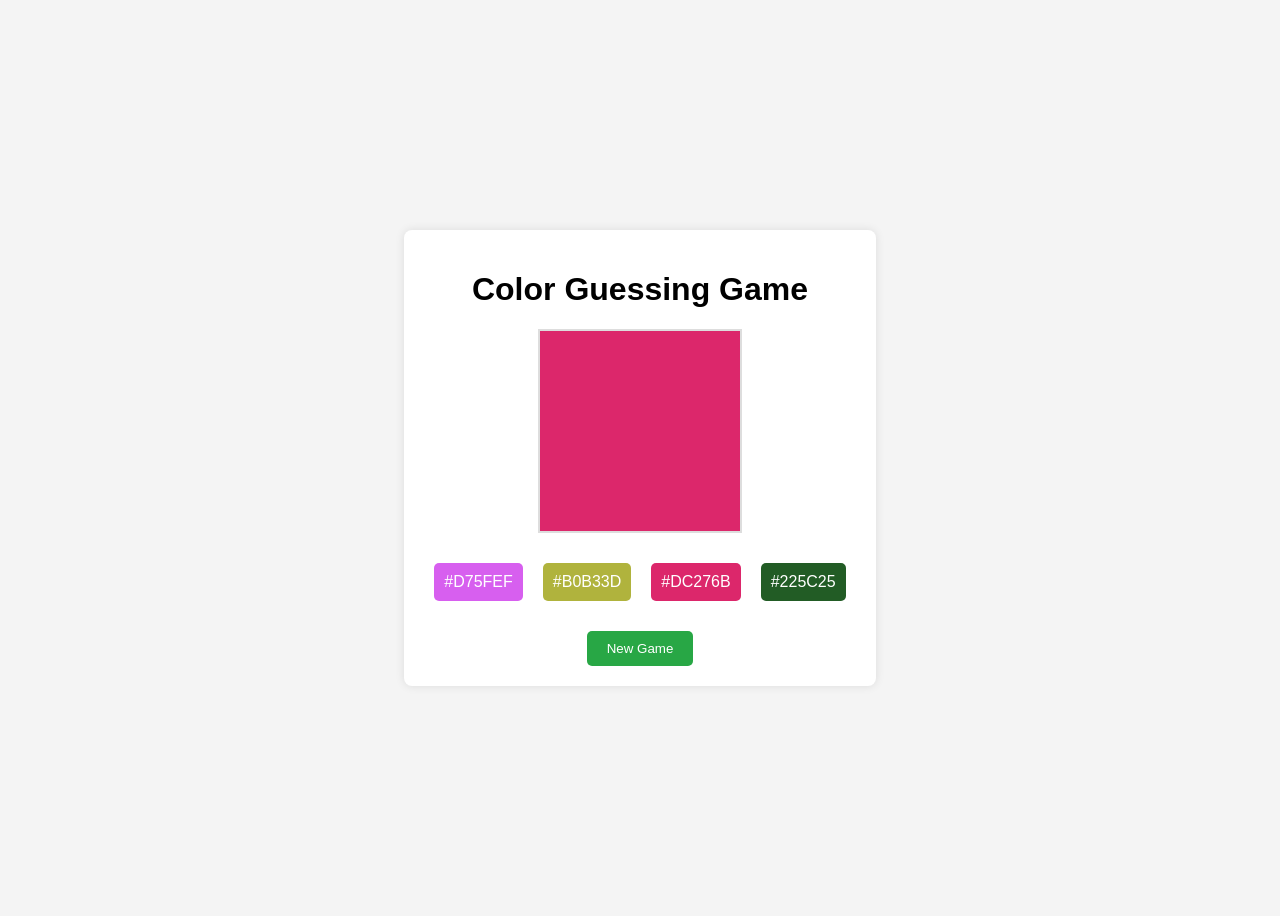
<file: Colour Guess/index.html>
<!DOCTYPE html>
<html lang="en">
<head>
    <meta charset="UTF-8">
    <meta name="viewport" content="width=device-width, initial-scale=1.0">
    <title>Color Guessing Game</title>
    <link rel="stylesheet" href="styles.css">
</head>
<body>
    <div class="container">
        <h1>Color Guessing Game</h1>
        <div id="colorDisplay" class="color-display"></div>
        <div class="choices">
            <button class="choice" onclick="checkGuess(this)"></button>
            <button class="choice" onclick="checkGuess(this)"></button>
            <button class="choice" onclick="checkGuess(this)"></button>
            <button class="choice" onclick="checkGuess(this)"></button>
        </div>
        <p id="message"></p>
        <button onclick="resetGame()">New Game</button>
    </div>
    <script src="script.js"></script>
</body>
</html>
</file>
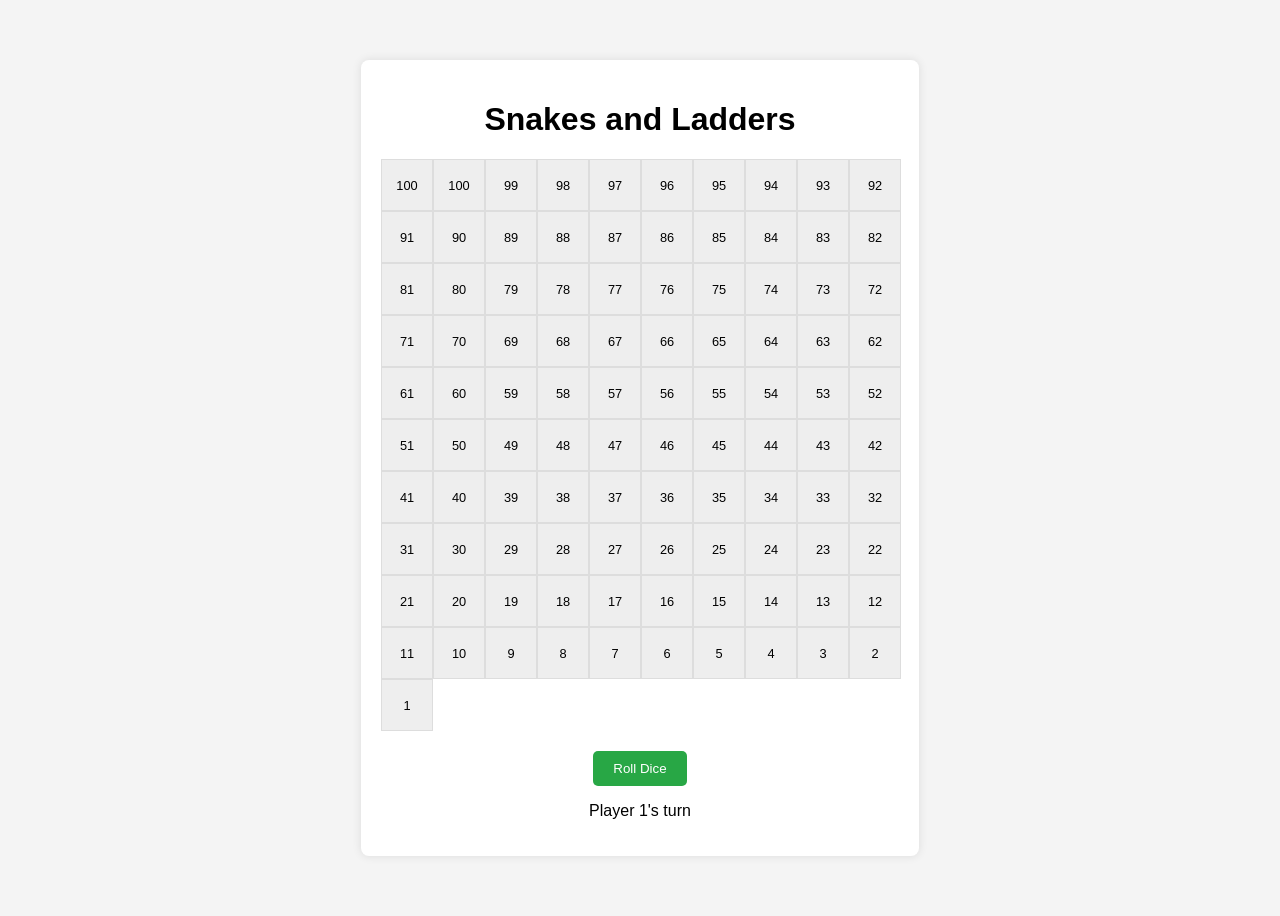
<file: Snake Ladder/index.html>
<!DOCTYPE html>
<html lang="en">
<head>
    <meta charset="UTF-8">
    <meta name="viewport" content="width=device-width, initial-scale=1.0">
    <title>Snakes and Ladders Game</title>
    <link rel="stylesheet" href="styles.css">
</head>
<body>
    <div class="container">
        <h1>Snakes and Ladders</h1>
        <div class="board">
            <!-- Generate 100 cells for the board -->
            <div class="cell" id="cell-100">100</div>
            <!-- Add more cells here -->
        </div>
        <div class="controls">
            <button onclick="rollDice()">Roll Dice</button>
            <p id="message">Player 1's turn</p>
            <p id="diceResult"></p>
        </div>
    </div>
    <script src="script.js"></script>
</body>
</html>
</file>
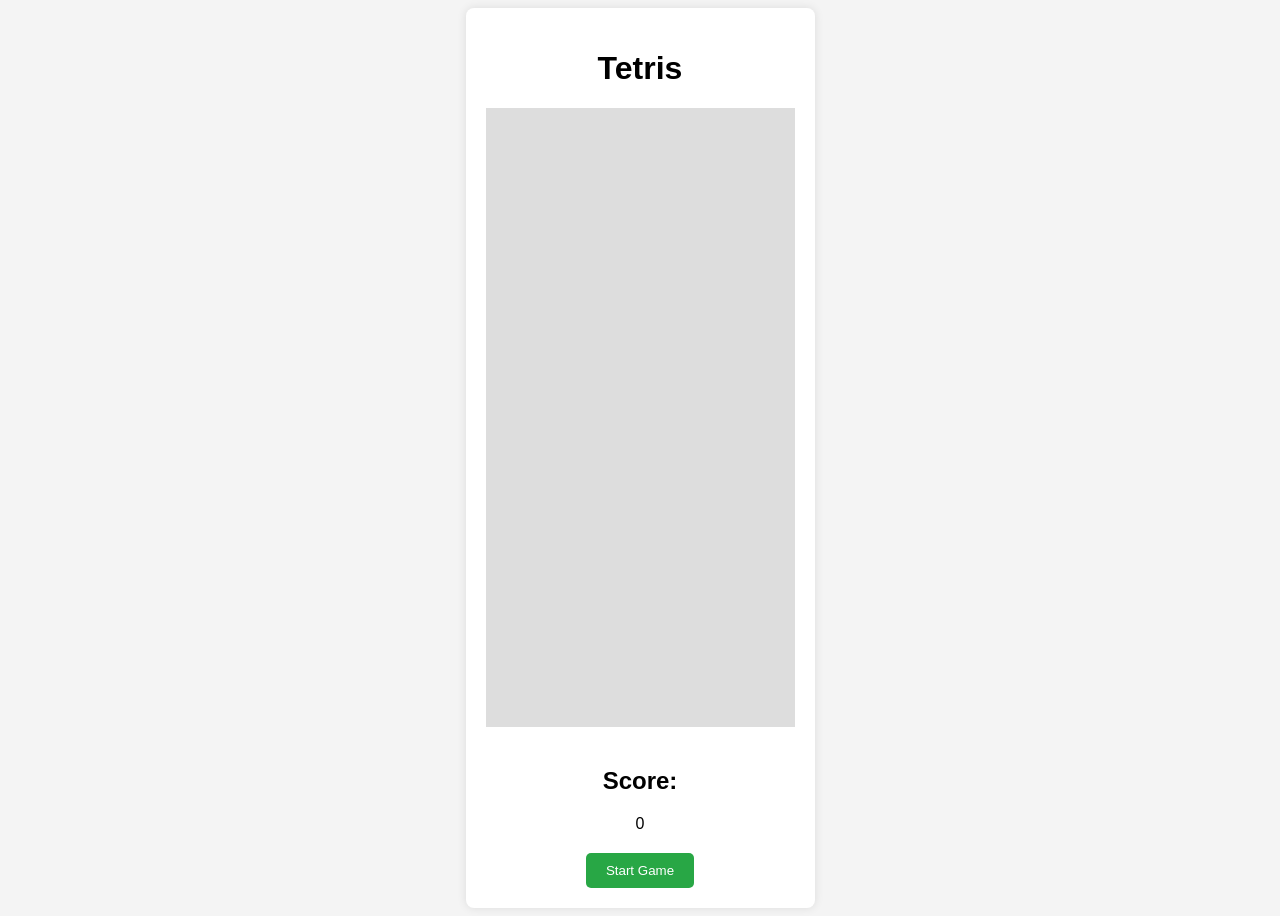
<file: Tetris/index.html>
<!DOCTYPE html>
<html lang="en">
<head>
    <meta charset="UTF-8">
    <meta name="viewport" content="width=device-width, initial-scale=1.0">
    <title>Tetris Game</title>
    <link rel="stylesheet" href="styles.css">
</head>
<body>
    <div class="container">
        <h1>Tetris</h1>
        <div class="game-container">
            <div class="grid"></div>
            <div class="score-display">
                <h2>Score:</h2>
                <span id="score">0</span>
            </div>
            <button id="start-button">Start Game</button>
        </div>
    </div>
    <script src="script.js"></script>
</body>
</html>
</file>
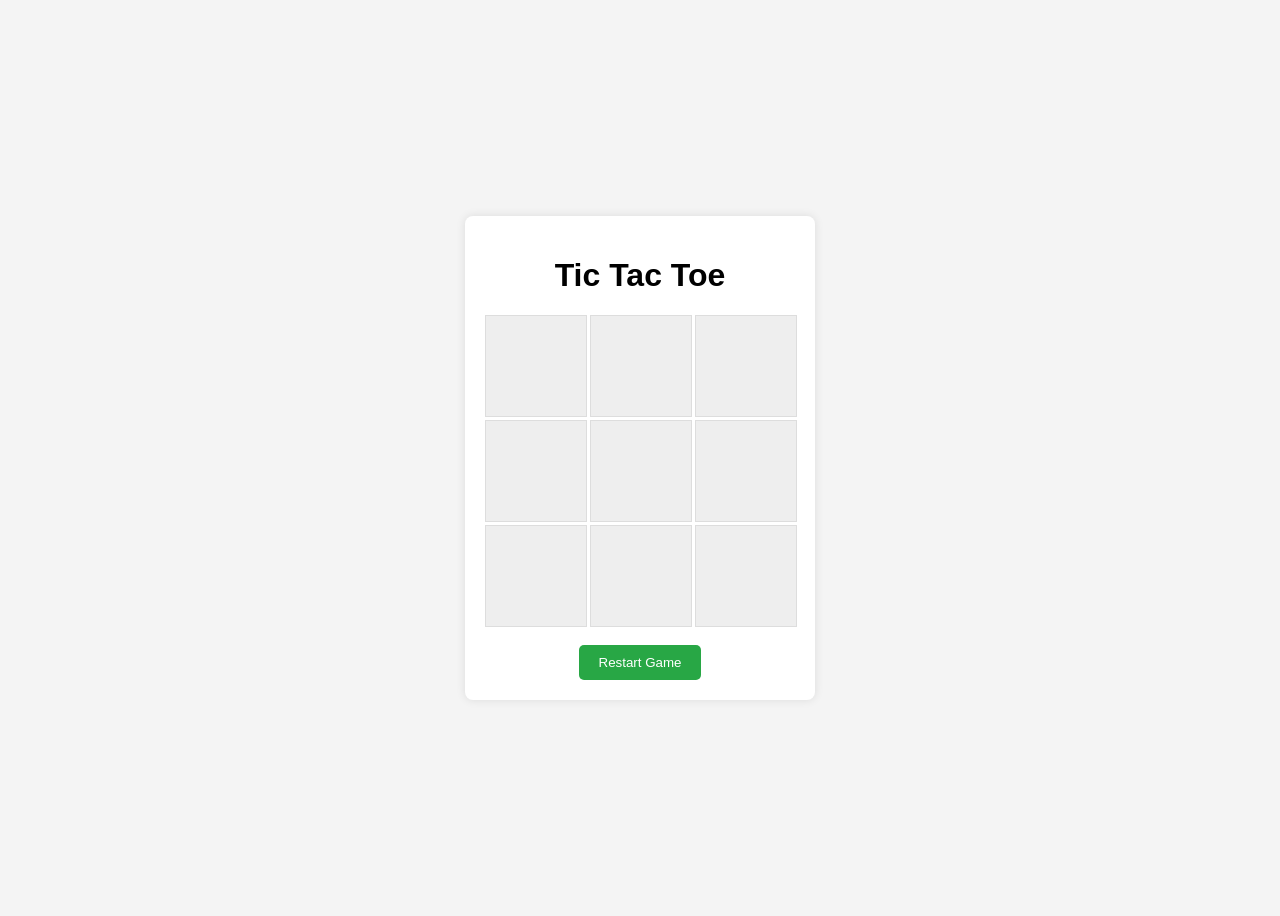
<file: TikTac/index.html>
<!DOCTYPE html>
<html lang="en">
<head>
    <meta charset="UTF-8">
    <meta name="viewport" content="width=device-width, initial-scale=1.0">
    <title>Tic Tac Toe Game</title>
    <link rel="stylesheet" href="styles.css">
</head>
<body>
    <div class="container">
        <h1>Tic Tac Toe</h1>
        <div class="board">
            <div class="cell" data-index="0"></div>
            <div class="cell" data-index="1"></div>
            <div class="cell" data-index="2"></div>
            <div class="cell" data-index="3"></div>
            <div class="cell" data-index="4"></div>
            <div class="cell" data-index="5"></div>
            <div class="cell" data-index="6"></div>
            <div class="cell" data-index="7"></div>
            <div class="cell" data-index="8"></div>
        </div>
        <p id="message"></p>
        <button onclick="resetGame()">Restart Game</button>
    </div>
    <script src="script.js"></script>
</body>
</html>
</file>
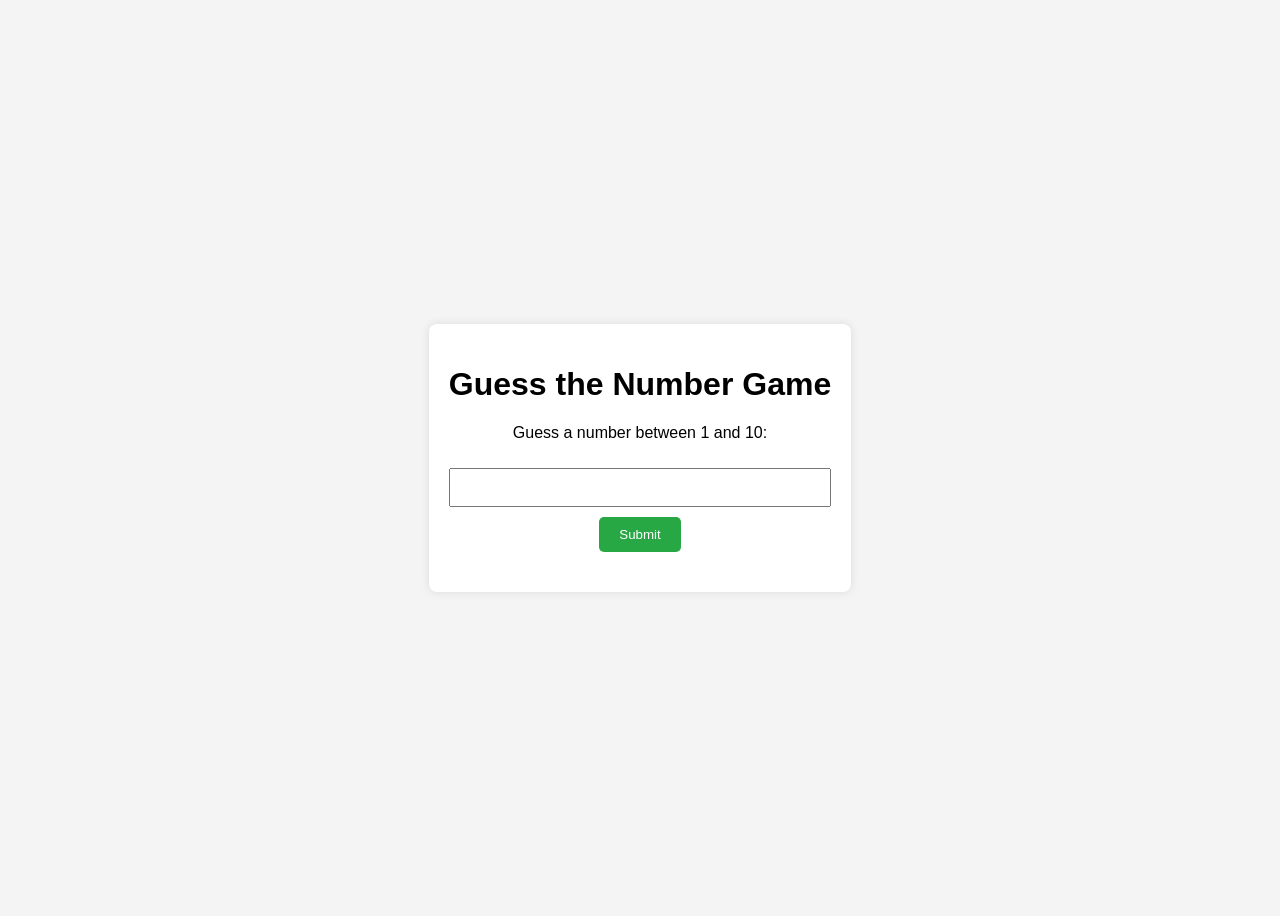
<file: GuessNum/GuessNum.html>
<!DOCTYPE html>
<html lang="en">
<head>
    <meta charset="UTF-8">
    <meta name="viewport" content="width=device-width, initial-scale=1.0">
    <title>Number Guessing Game</title>
    <link rel="stylesheet" href="styles.css">
</head>
<body>
    <div class="container">
        <h1>Guess the Number Game</h1>
        <p>Guess a number between 1 and 10:</p>
        <input type="number" id="userGuess" min="1" max="10">
        <button onclick="checkGuess()">Submit</button>
        <p id="message"></p>
        <div id="confetti" class="hidden"></div>
    </div>
    <script src="GuessNum.js"></script>
</body>
</html>
</file>
<file: Colour Guess/styles.css>
body {
    font-family: Arial, sans-serif;
    display: flex;
    justify-content: center;
    align-items: center;
    height: 100vh;
    background-color: #f4f4f4;
}

.container {
    text-align: center;
    background: white;
    padding: 20px;
    border-radius: 8px;
    box-shadow: 0 0 10px rgba(0, 0, 0, 0.1);
}

.color-display {
    width: 200px;
    height: 200px;
    margin: 20px auto;
    border: 2px solid #ddd;
}

.choices {
    display: flex;
    justify-content: center;
    flex-wrap: wrap;
}

.choice {
    padding: 10px;
    margin: 10px;
    border: none;
    cursor: pointer;
    border-radius: 5px;
    font-size: 1em;
}

button {
    padding: 10px 20px;
    background-color: #28a745;
    color: white;
    border: none;
    border-radius: 5px;
    cursor: pointer;
}

button:hover {
    background-color: #218838;
}

#message {
    font-size: 1.2em;
    margin: 20px 0;
}
</file>
<file: Snake Ladder/styles.css>
body {
    font-family: Arial, sans-serif;
    display: flex;
    justify-content: center;
    align-items: center;
    height: 100vh;
    background-color: #f4f4f4;
}

.container {
    text-align: center;
    background: white;
    padding: 20px;
    border-radius: 8px;
    box-shadow: 0 0 10px rgba(0, 0, 0, 0.1);
}

.board {
    display: grid;
    grid-template-columns: repeat(10, 50px);
    grid-template-rows: repeat(10, 50px);
    gap: 2px;
    margin: 20px auto;
}

.cell {
    width: 50px;
    height: 50px;
    background-color: #eee;
    display: flex;
    justify-content: center;
    align-items: center;
    font-size: 0.8em;
    border: 1px solid #ddd;
}

.controls {
    margin-top: 20px;
}

button {
    padding: 10px 20px;
    background-color: #28a745;
    color: white;
    border: none;
    border-radius: 5px;
    cursor: pointer;
}

button:hover {
    background-color: #218838;
}
</file>
<file: Tetris/styles.css>
body {
    font-family: Arial, sans-serif;
    display: flex;
    justify-content: center;
    align-items: center;
    height: 100vh;
    background-color: #f4f4f4;
}

.container {
    text-align: center;
    background: white;
    padding: 20px;
    border-radius: 8px;
    box-shadow: 0 0 10px rgba(0, 0, 0, 0.1);
}

.game-container {
    display: flex;
    flex-direction: column;
    align-items: center;
}

.grid {
    display: grid;
    grid-template-columns: repeat(10, 30px);
    grid-template-rows: repeat(20, 30px);
    gap: 1px;
    background-color: #ddd;
}

.grid div {
    width: 30px;
    height: 30px;
    background-color: white;
}

.score-display {
    margin: 20px;
}

button {
    padding: 10px 20px;
    background-color: #28a745;
    color: white;
    border: none;
    border-radius: 5px;
    cursor: pointer;
}

button:hover {
    background-color: #218838;
}
</file>
<file: TikTac/styles.css>
body {
    font-family: Arial, sans-serif;
    display: flex;
    justify-content: center;
    align-items: center;
    height: 100vh;
    background-color: #f4f4f4;
}

.container {
    text-align: center;
    background: white;
    padding: 20px;
    border-radius: 8px;
    box-shadow: 0 0 10px rgba(0, 0, 0, 0.1);
}

.board {
    display: grid;
    grid-template-columns: repeat(3, 100px);
    grid-template-rows: repeat(3, 100px);
    gap: 5px;
    margin: 20px auto;
}

.cell {
    width: 100px;
    height: 100px;
    background-color: #eee;
    display: flex;
    justify-content: center;
    align-items: center;
    font-size: 2em;
    cursor: pointer;
    border: 1px solid #ddd;
}

.cell:hover {
    background-color: #ddd;
}

#message {
    font-size: 1.2em;
    margin: 20px 0;
}

button {
    padding: 10px 20px;
    background-color: #28a745;
    color: white;
    border: none;
    border-radius: 5px;
    cursor: pointer;
}

button:hover {
    background-color: #218838;
}
</file>
<file: GuessNum/styles.css>
body {
    font-family: Arial, sans-serif;
    display: flex;
    justify-content: center;
    align-items: center;
    height: 100vh;
    background-color: #f4f4f4;
}

.container {
    text-align: center;
    background: white;
    padding: 20px;
    border-radius: 8px;
    box-shadow: 0 0 10px rgba(0, 0, 0, 0.1);
}

input[type="number"] {
    padding: 10px;
    margin: 10px 0;
    width: 100%;
    box-sizing: border-box;
}

button {
    padding: 10px 20px;
    background-color: #28a745;
    color: white;
    border: none;
    border-radius: 5px;
    cursor: pointer;
}

button:hover {
    background-color: #218838;
}

#message {
    margin-top: 20px;
    font-size: 1.2em;
}

.hidden {
    display: none;
}

#confetti {
    position: absolute;
    top: 0;
    left: 0;
    width: 100%;
    height: 100%;
    pointer-events: none;
    z-index: 10;
}

@keyframes confetti-fall {
    0% {
        transform: translateY(-100vh);
    }
    100% {
        transform: translateY(100vh);
    }
}

.confetti-piece {
    position: absolute;
    width: 10px;
    height: 30px;
    background-color: red;
    animation: confetti-fall 3s linear infinite;
}
</file>
